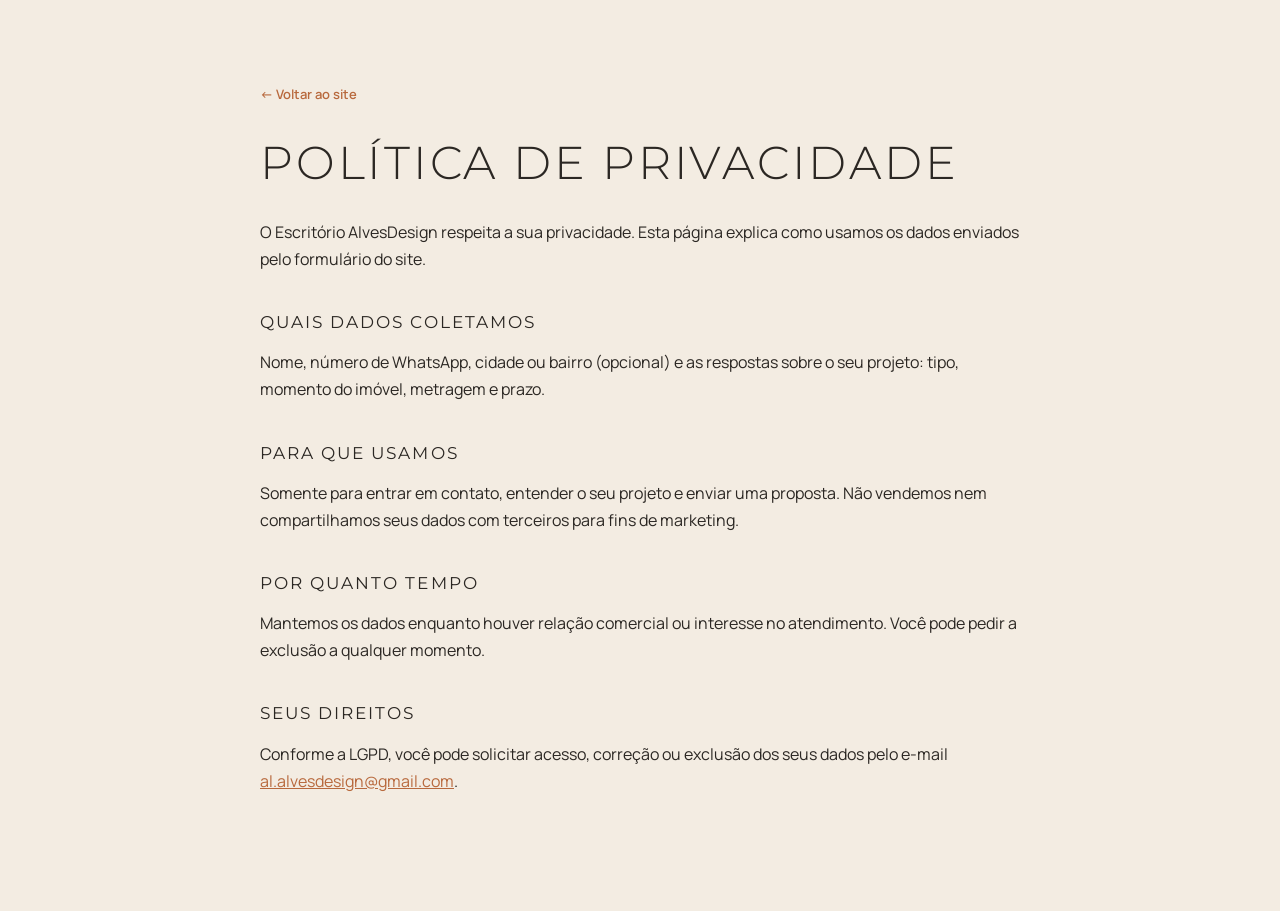
<file: privacidade.html>
<!doctype html>
<html lang="pt-BR">
<head>
  <meta charset="utf-8">
  <meta name="viewport" content="width=device-width, initial-scale=1">
  <title>Privacidade · Escritório AlvesDesign</title>
  <meta name="robots" content="noindex, nofollow">
  <link rel="preconnect" href="https://fonts.googleapis.com">
  <link rel="preconnect" href="https://fonts.gstatic.com" crossorigin>
  <link href="https://fonts.googleapis.com/css2?family=Montserrat:wght@300;400&family=Manrope:wght@400;600&display=swap" rel="stylesheet">
  <style>
    body { margin: 0; background: #f3ece2; color: #2b2723; font: 400 16px/1.7 "Manrope", system-ui, sans-serif; }
    main { width: min(760px, 100% - 40px); margin: 0 auto; padding: 80px 0 100px; }
    a { color: #b8693d; }
    .back { font-size: 13px; font-weight: 600; text-decoration: none; }
    h1 { font: 300 clamp(28px, 4.4vw, 46px)/1.12 "Montserrat", Helvetica, Arial, sans-serif; letter-spacing: .06em; text-transform: uppercase; margin: 30px 0 30px; }
    h2 { font: 400 17px/1.3 "Montserrat", Helvetica, Arial, sans-serif; letter-spacing: .12em; text-transform: uppercase; margin: 38px 0 8px; }
  </style>
</head>
<body>
  <main>
    <a class="back" href="index.html">← Voltar ao site</a>
    <h1>Política de privacidade</h1>
    <p>O Escritório AlvesDesign respeita a sua privacidade. Esta página explica como usamos os dados enviados pelo formulário do site.</p>
    <h2>Quais dados coletamos</h2>
    <p>Nome, número de WhatsApp, cidade ou bairro (opcional) e as respostas sobre o seu projeto: tipo, momento do imóvel, metragem e prazo.</p>
    <h2>Para que usamos</h2>
    <p>Somente para entrar em contato, entender o seu projeto e enviar uma proposta. Não vendemos nem compartilhamos seus dados com terceiros para fins de marketing.</p>
    <h2>Por quanto tempo</h2>
    <p>Mantemos os dados enquanto houver relação comercial ou interesse no atendimento. Você pode pedir a exclusão a qualquer momento.</p>
    <h2>Seus direitos</h2>
    <p>Conforme a LGPD, você pode solicitar acesso, correção ou exclusão dos seus dados pelo e-mail <a href="mailto:al.alvesdesign@gmail.com">al.alvesdesign@gmail.com</a>.</p>
  </main>
</body>
</html>
</file>
